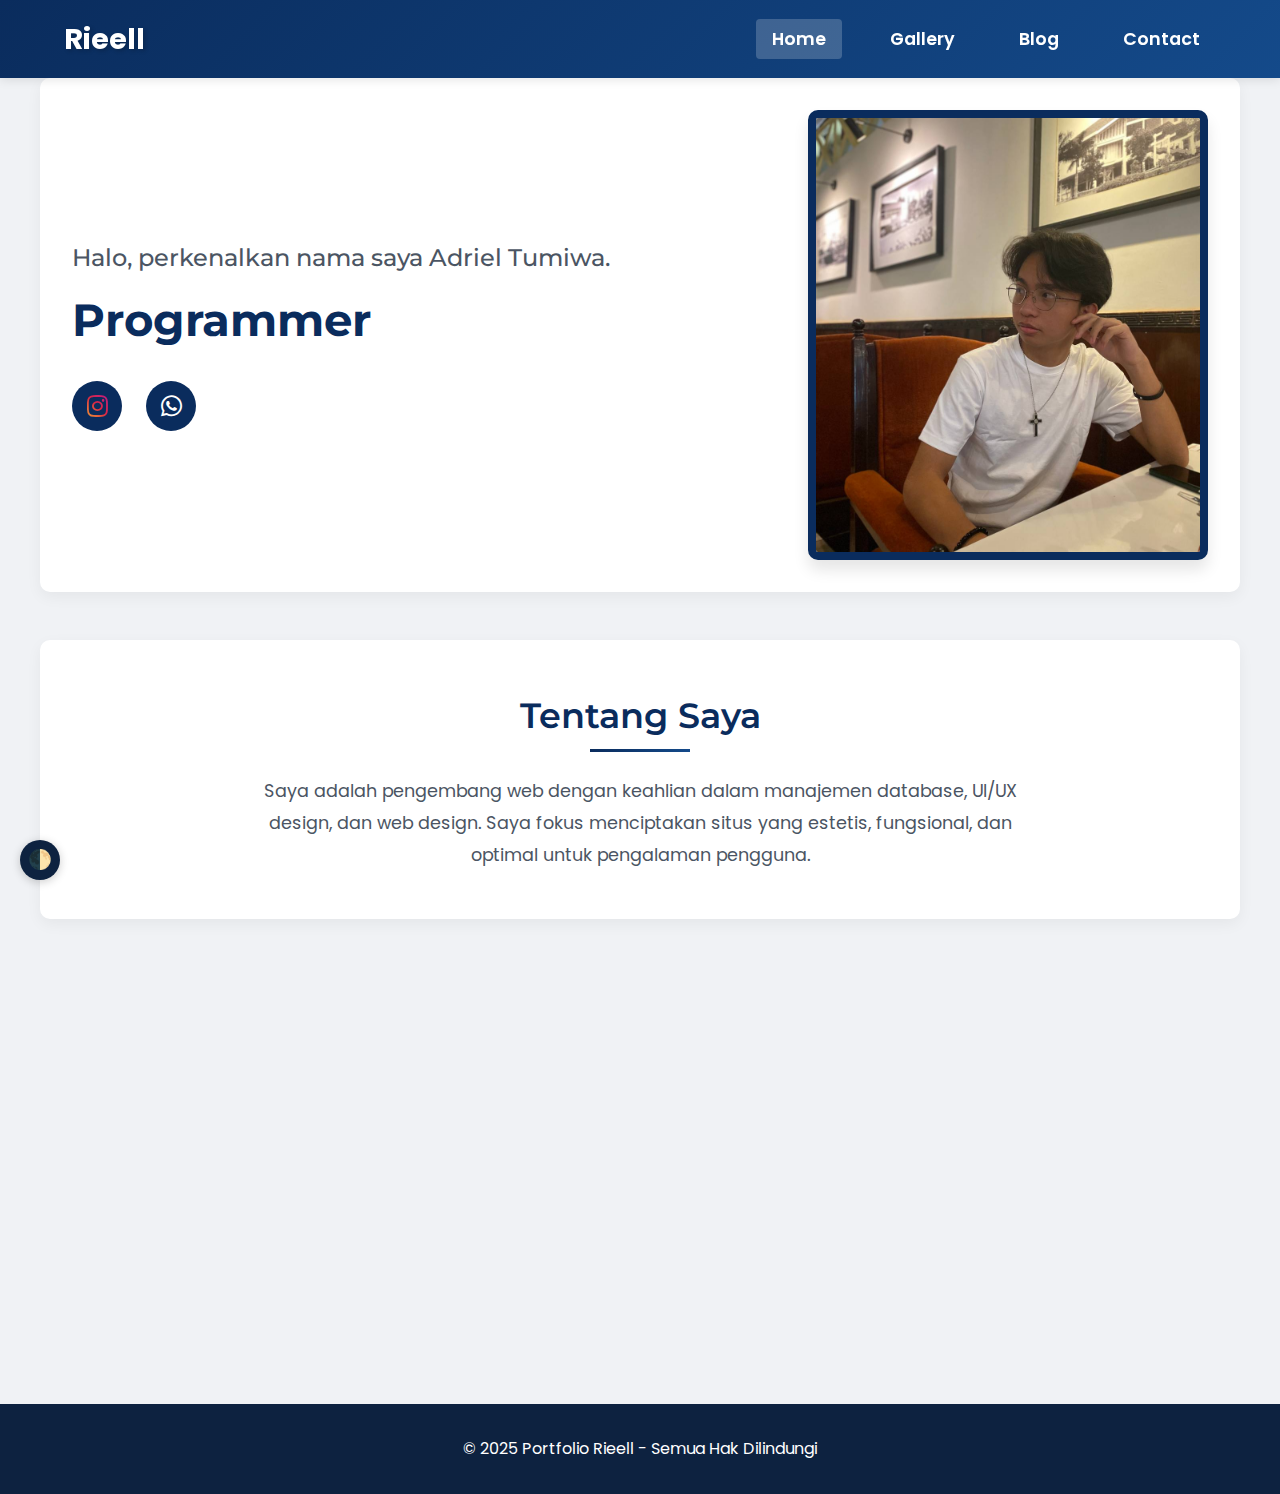
<file: index.html>
<!DOCTYPE html>
<html lang="id">
<head>
    <meta charset="UTF-8">
    <meta name="viewport" content="width=device-width, initial-scale=1.0">
    <title>Portfolio Rieell - Home</title>
    <link rel="stylesheet" href="web/style.css">
    <!-- Font import -->
    <link href="https://fonts.googleapis.com/css2?family=Montserrat:wght@500;600;700&family=Poppins:wght@400;500;600&display=swap" rel="stylesheet">
    <!-- Font Awesome for social media icons -->
    <link rel="stylesheet" href="https://cdnjs.cloudflare.com/ajax/libs/font-awesome/6.4.0/css/all.min.css">
</head>
<body>
    <div class="dark-mode-toggle" id="darkModeToggle">🌓</div>
    <header>
        <div class="logo">Rieell</div>
        <nav>
            <ul>
                <li><a href="index.html" class="active">Home</a></li>
                <li><a href="web/gallery.html">Gallery</a></li>
                <li><a href="web/blog.html">Blog</a></li>
                <li><a href="web/contact.html">Contact</a></li>
            </ul>
        </nav>
    </header>

    <section id="home" class="visible">
        <div class="home-container">
            <div class="home-text">
                <p class="intro">Halo, perkenalkan nama saya Adriel Tumiwa.</p>
                <h1 class="job-title">Programmer</h1>
                
                <div class="social-icons">
                    <a href="https://instagram.com/felygiotumiwa_30/" target="_blank" class="social-icon">
                        <i class="fab fa-instagram"></i>
                    </a>
                    <a href="https://wa.me/6282110654362" target="_blank" class="social-icon">
                        <i class="fab fa-whatsapp"></i>
                    </a>
                </div>
            </div>
            <div class="profile-frame">
                <img src="Foto/foto_profil.jpg" alt="Photo">
            </div>
        </div>
    </section>

    <section id="about" class="about-section">
        <h2 class="section-title">Tentang Saya</h2>
        <p class="about-text">Saya adalah pengembang web dengan keahlian dalam manajemen database, UI/UX design, dan web design. Saya fokus menciptakan situs yang estetis, fungsional, dan optimal untuk pengalaman pengguna.</p>
    </section>

    <section id="skills" class="skills-section">
        <h2 class="section-title">Keahlian</h2>
        <div class="skills-container">
            <div class="skill-box">
                <h3>Web Development</h3>
                <p>Membangun website responsif dengan HTML, CSS, JavaScript dan berbagai framework modern.</p>
            </div>
            <div class="skill-box">
                <h3>Unity Engineer</h3>
                <p>Mengembangkan aplikasi dan game interaktif menggunakan Unity dan C#.</p>
            </div>
            <div class="skill-box">
                <h3>UI/UX Design</h3>
                <p>Merancang antarmuka pengguna yang intuitif dan pengalaman pengguna yang menarik.</p>
            </div>
        </div>
    </section>

    <footer>
        <p>&copy; 2025 Portfolio Rieell - Semua Hak Dilindungi</p>
    </footer>

    <div class="back-to-top" id="backToTop">↑</div>

    <script src="web/script.js"></script>
</body>
</html>
</file>
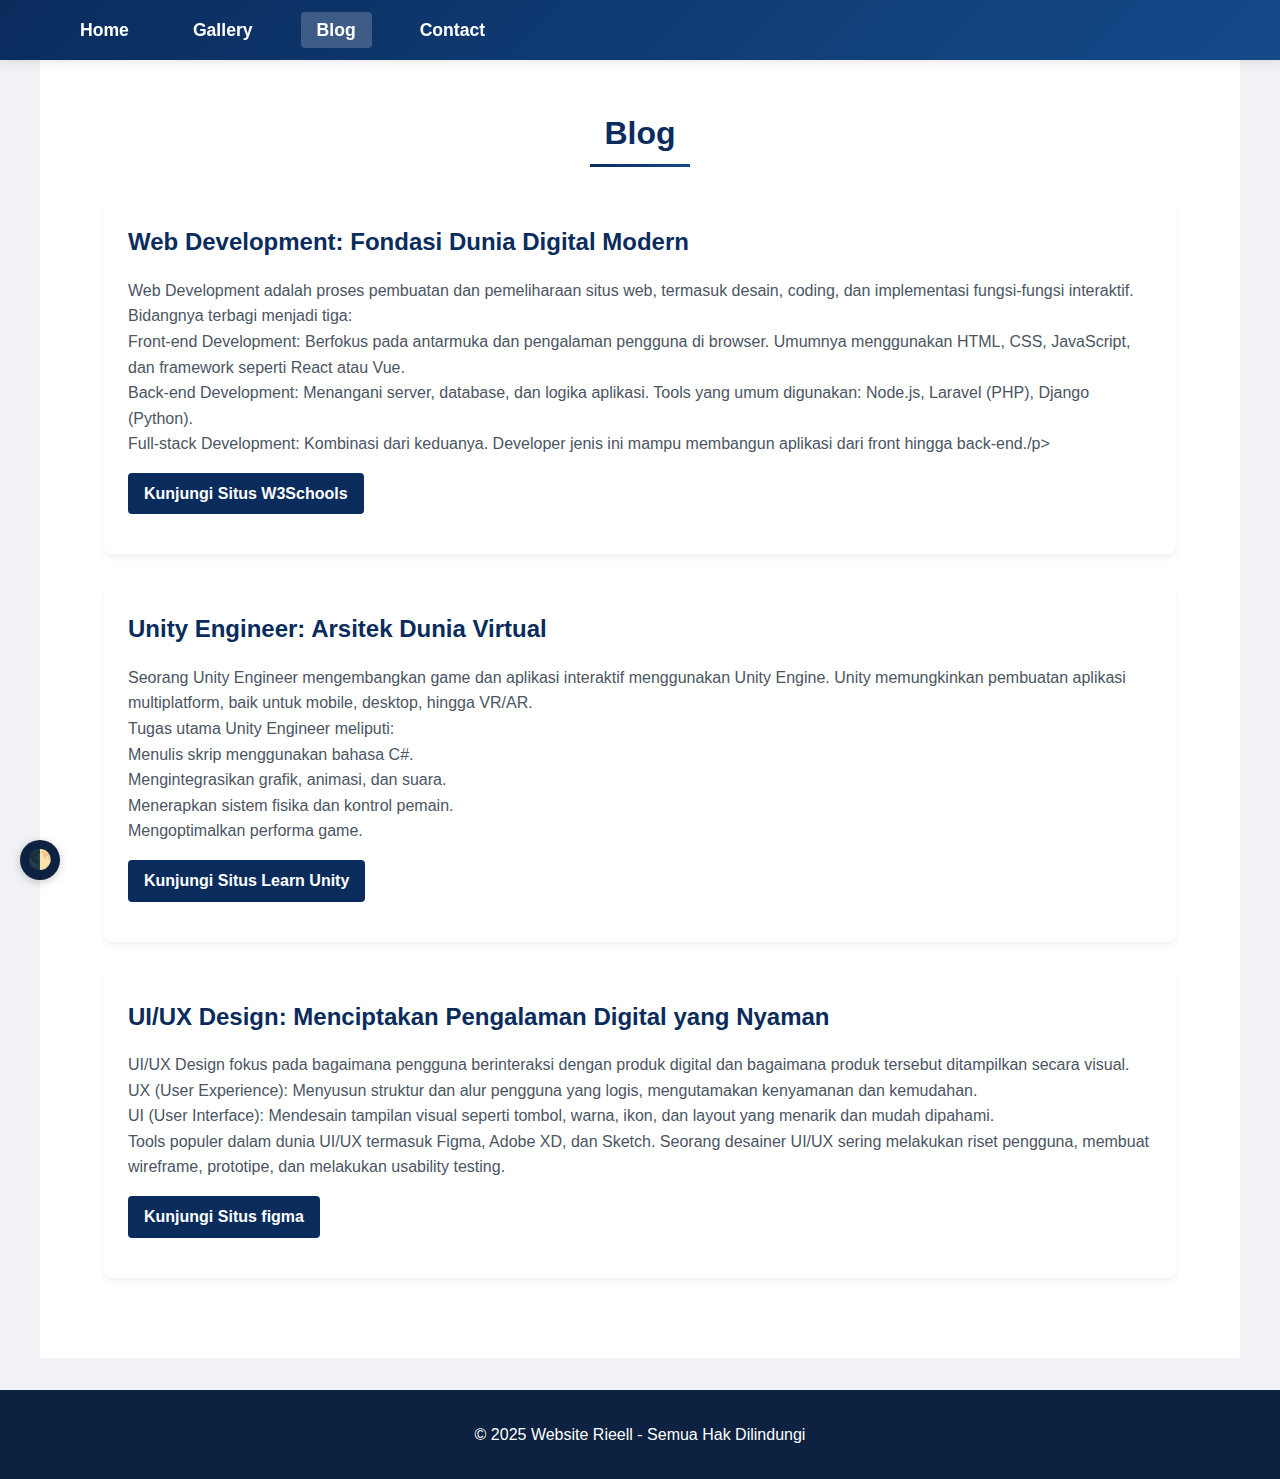
<file: web/blog.html>
<!DOCTYPE html>
<html lang="id">
<head>
    <meta charset="UTF-8">
    <meta name="viewport" content="width=device-width, initial-scale=1.0">
    <title>Website Rieell - Blog</title>
    <link rel="stylesheet" href="style.css">
</head>
<body>
    <div class="dark-mode-toggle" id="darkModeToggle">🌓</div>

    <header>
        <nav>
            <ul>
                <li><a href="../index.html">Home</a></li>
                <li><a href="gallery.html">Gallery</a></li>
                <li><a href="blog.html" class="active">Blog</a></li>
                <li><a href="contact.html">Contact</a></li>
            </ul>
        </nav>
    </header>

    <section id="blog" class="visible">
        <h2>Blog</h2>
        <article>
            <h3>Web Development: Fondasi Dunia Digital Modern</h3>
            <p> Web Development adalah proses pembuatan dan pemeliharaan situs web, termasuk desain, coding, dan implementasi fungsi-fungsi interaktif. Bidangnya terbagi menjadi tiga:
                
                <br>Front-end Development: Berfokus pada antarmuka dan pengalaman pengguna di browser. Umumnya menggunakan HTML, CSS, JavaScript, dan framework seperti React atau Vue.
                
                <br>Back-end Development: Menangani server, database, dan logika aplikasi. Tools yang umum digunakan: Node.js, Laravel (PHP), Django (Python).
                
                <br>Full-stack Development: Kombinasi dari keduanya. Developer jenis ini mampu membangun aplikasi dari front hingga back-end./p>
            <p><a href="https://www.w3schools.com/" target="_blank">Kunjungi Situs W3Schools</a></p>
        </article>
        <article>
            <h3>Unity Engineer: Arsitek Dunia Virtual</h3>
            <p>Seorang Unity Engineer mengembangkan game dan aplikasi interaktif menggunakan Unity Engine. Unity memungkinkan pembuatan aplikasi multiplatform, baik untuk mobile, desktop, hingga VR/AR.

                <br>Tugas utama Unity Engineer meliputi:
                
                <br>Menulis skrip menggunakan bahasa C#.
                
                <br>Mengintegrasikan grafik, animasi, dan suara.
                
                <br>Menerapkan sistem fisika dan kontrol pemain.
                
                <br>Mengoptimalkan performa game.</p>
            <p><a href="https://learn.unity.com/" target="_blank">Kunjungi Situs Learn Unity</a></p>
        </article>
        <article>
            <h3>UI/UX Design: Menciptakan Pengalaman Digital yang Nyaman</h3>
            <p>UI/UX Design fokus pada bagaimana pengguna berinteraksi dengan produk digital dan bagaimana produk tersebut ditampilkan secara visual.

                <br>UX (User Experience): Menyusun struktur dan alur pengguna yang logis, mengutamakan kenyamanan dan kemudahan.
                
                <br>UI (User Interface): Mendesain tampilan visual seperti tombol, warna, ikon, dan layout yang menarik dan mudah dipahami.
                
                <br>Tools populer dalam dunia UI/UX termasuk Figma, Adobe XD, dan Sketch. Seorang desainer UI/UX sering melakukan riset pengguna, membuat wireframe, prototipe, dan melakukan usability testing.</p>
            <p><a href="https://www.figma.com/" target="_blank">Kunjungi Situs figma</a></p>
        </article>
    </section>

    <footer>
        <p>&copy; 2025 Website Rieell - Semua Hak Dilindungi</p>
    </footer>

    <div class="back-to-top" id="backToTop">↑</div>

    <script src="script.js"></script>
</body>
</html>
</file>
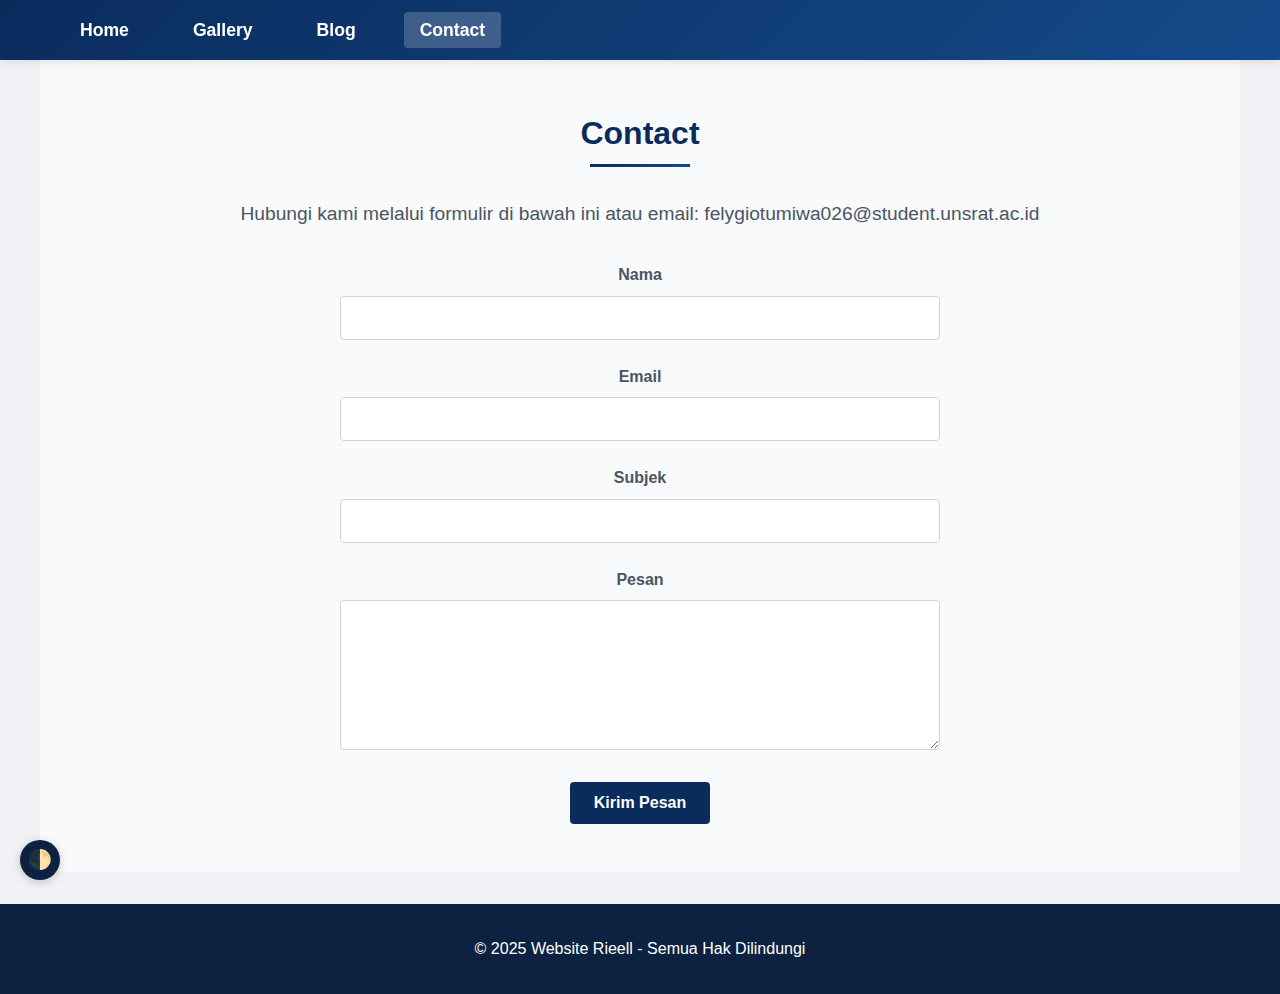
<file: web/contact.html>
<!DOCTYPE html>
<html lang="id">
<head>
    <meta charset="UTF-8">
    <meta name="viewport" content="width=device-width, initial-scale=1.0">
    <title>Website Rieell - Contact</title>
    <link rel="stylesheet" href="style.css">
</head>
<body>
    <div class="dark-mode-toggle" id="darkModeToggle">🌓</div>

    <header>
        <nav>
            <ul>
                <li><a href="../index.html">Home</a></li>
                <li><a href="gallery.html">Gallery</a></li>
                <li><a href="blog.html">Blog</a></li>
                <li><a href="contact.html" class="active">Contact</a></li>
            </ul>
        </nav>
    </header>

    <section id="contact" class="visible">
        <h2>Contact</h2>
        <p>Hubungi kami melalui formulir di bawah ini atau email: felygiotumiwa026@student.unsrat.ac.id</p>
        
        <div class="contact-form">
            <form id="contactForm">
                <div class="form-group">
                    <label for="name">Nama</label>
                    <input type="text" id="name" name="name" required>
                </div>
                <div class="form-group">
                    <label for="email">Email</label>
                    <input type="email" id="email" name="email" required>
                </div>
                <div class="form-group">
                    <label for="subject">Subjek</label>
                    <input type="text" id="subject" name="subject" required>
                </div>
                <div class="form-group">
                    <label for="message">Pesan</label>
                    <textarea id="message" name="message" required></textarea>
                </div>
                <button type="submit">Kirim Pesan</button>
            </form>
        </div>
    </section>

    <footer>
        <p>&copy; 2025 Website Rieell - Semua Hak Dilindungi</p>
    </footer>

    <div class="back-to-top" id="backToTop">↑</div>

    <script src="script.js"></script>
</body>
</html>
</file>
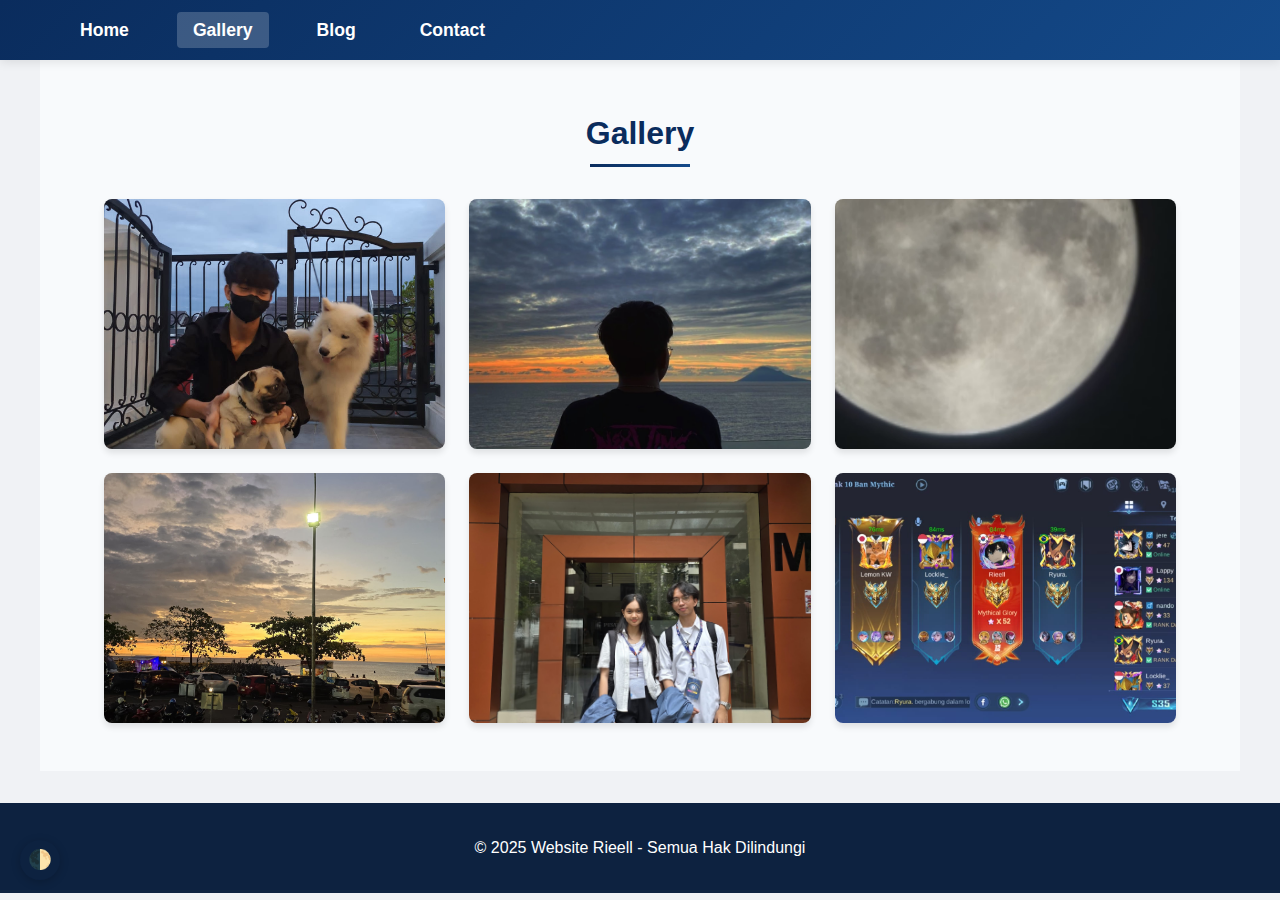
<file: web/gallery.html>
<!DOCTYPE html>
<html lang="id">
<head>
    <meta charset="UTF-8">
    <meta name="viewport" content="width=device-width, initial-scale=1.0">
    <title>Website Rieell - Gallery</title>
    <link rel="stylesheet" href="style.css">
</head>
<body>
    <div class="dark-mode-toggle" id="darkModeToggle">🌓</div>

    <header>
        <nav>
            <ul>
                <li><a href="../index.html">Home</a></li>
                <li><a href="gallery.html" class="active">Gallery</a></li>
                <li><a href="blog.html">Blog</a></li>
                <li><a href="contact.html">Contact</a></li>
            </ul>
        </nav>
    </header>

    <section id="gallery" class="visible">
        <h2>Gallery</h2>
        <div class="gallery-container">
            <div class="gallery-item">
                <img src="../Foto/Foto_Random.jpg" alt="My Pet">
                <div class="gallery-caption">Pet</div>
            </div>
            <div class="gallery-item">
                <img src="../Foto/Foto_Random2.jpg" alt="Sunset">
                <div class="gallery-caption">Sunset</div>
            </div>
            <div class="gallery-item">
                <img src="../Foto/Foto_Random3.jpg" alt="Bulan">
                <div class="gallery-caption">Bulan</div>
            </div>
            <div class="gallery-item">
                <img src="../Foto/Foto_Random4.jpg" alt="Sunset">
                <div class="gallery-caption">Sunset</div>
            </div>
            <div class="gallery-item">
                <img src="../Foto/Gemastik.jpg" alt="Gemastik 24">
                <div class="gallery-caption">Gemastik 24</div>
            </div>
            <div class="gallery-item">
                <img src="../Foto/fotoml1.jpg" alt="Mobile Legends Party 5">
                <div class="gallery-caption">Mobile Legends Party 5</div>
            </div>
        </div>
    </section>

    <footer>
        <p>&copy; 2025 Website Rieell - Semua Hak Dilindungi</p>
    </footer>

    <div class="back-to-top" id="backToTop">↑</div>

    <script src="script.js"></script>
</body>
</html>
</file>
<file: web/style.css>
/* Reset and basic styling */
* {
    margin: 0;
    padding: 0;
    box-sizing: border-box;
    font-family: 'Poppins', sans-serif;
}

body {
    line-height: 1.6;
    color: #333;
    background-color: #f0f2f5;
    transition: background-color 0.3s, color 0.3s;
}

body.dark-mode {
    background-color: #0a1929;
    color: #e5e7eb;
}

/* Header styling */
header {
    background: linear-gradient(135deg, #0a2c5d 0%, #144a8a 100%);
    color: white;
    padding: 1rem 5%;
    position: sticky;
    top: 0;
    z-index: 100;
    box-shadow: 0 2px 10px rgba(0, 0, 0, 0.1);
    display: flex;
    justify-content: space-between;
    align-items: center;
}

body.dark-mode header {
    background: linear-gradient(135deg, #051a38 0%, #0d3366 100%);
}

.logo {
    font-size: 1.8rem;
    font-weight: 700;
    color: white;
    text-shadow: 2px 2px 4px rgba(0, 0, 0, 0.2);
}

nav ul {
    display: flex;
    list-style: none;
    gap: 2rem;
}

nav ul li a {
    color: white;
    text-decoration: none;
    font-weight: 600;
    font-size: 1.1rem;
    transition: all 0.3s ease;
    padding: 0.5rem 1rem;
    border-radius: 4px;
}

nav ul li a:hover, nav ul li a.active {
    background-color: rgba(255, 255, 255, 0.2);
    transform: translateY(-3px);
}

/* Section styling */
section {
    padding: 3rem 5%;
    max-width: 1200px;
    margin: 0 auto;
    opacity: 0;
    transform: translateY(20px);
    transition: opacity 0.5s ease, transform 0.5s ease;
}

section.visible {
    opacity: 1;
    transform: translateY(0);
}

section h2 {
    text-align: center;
    margin-bottom: 2rem;
    font-size: 2rem;
    color: #0a2c5d;
    position: relative;
    padding-bottom: 0.5rem;
}

body.dark-mode section h2 {
    color: #4d76b2;
}

section h2::after {
    content: '';
    position: absolute;
    bottom: 0;
    left: 50%;
    transform: translateX(-50%);
    width: 100px;
    height: 3px;
    background: linear-gradient(90deg, #0a2c5d, #144a8a);
}

/* Home section */
#home {
    background-color: white;
    border-radius: 10px;
    box-shadow: 0 5px 15px rgba(0, 0, 0, 0.05);
    padding: 2rem;
}

body.dark-mode #home {
    background-color: #0d2240;
    color: #e5e7eb;
}

/* Home page container with flexbox layout */
.home-container {
    display: flex;
    justify-content: space-between;
    align-items: center;
    gap: 2rem;
    flex-wrap: wrap;
}

.home-text {
    flex: 1;
    min-width: 300px;
}

.intro {
    font-size: 1.5rem;
    margin-bottom: 0.5rem;
    font-family: 'Montserrat', sans-serif;
    font-weight: 500;
    color: #4b5563;
}

body.dark-mode .intro {
    color: #d1d5db;
}

.job-title {
    font-size: 2.8rem;
    color: #0a2c5d;
    margin-bottom: 1.5rem;
    font-family: 'Montserrat', sans-serif;
    font-weight: 700;
}

body.dark-mode .job-title {
    color: #4d76b2;
}

/* Profile frame on the right side */
.profile-frame {
    flex: 0 0 400px;
    height: 450px;
    border: 8px solid #0a2c5d;
    border-radius: 10px;
    box-shadow: 0 10px 15px rgba(0, 0, 0, 0.1);
    overflow: hidden;
    background-color: #f8fafc;
    display: flex;
    justify-content: center;
    align-items: center;
    transition: transform 0.3s ease, box-shadow 0.3s ease;
}

.profile-frame img {
    width: 100%;
    height: 100%;
    object-fit: cover;
    object-position: center;
}

.profile-frame:hover {
    transform: translateY(-5px);
    box-shadow: 0 15px 20px rgba(0, 0, 0, 0.15);
}

body.dark-mode .profile-frame {
    background-color: #0d2240;
    border-color: #0d3366;
    box-shadow: 0 10px 15px rgba(255, 255, 255, 0.05);
}

/* Social media icons */
.social-icons {
    display: flex;
    gap: 1.5rem;
    margin-top: 1.5rem;
}

.social-icon {
    display: flex;
    justify-content: center;
    align-items: center;
    width: 50px;
    height: 50px;
    background-color: #0a2c5d;
    color: white;
    border-radius: 50%;
    font-size: 1.5rem;
    transition: all 0.3s ease;
    text-decoration: none;
}

.social-icon:hover {
    transform: translateY(-5px);
    background-color: #144a8a;
}

/* Instagram specific styling */
.fa-instagram {
    background: linear-gradient(45deg, #f09433 0%, #e6683c 25%, #dc2743 50%, #cc2366 75%, #bc1888 100%);
    -webkit-background-clip: text;
    background-clip: text;
    -webkit-text-fill-color: transparent;
}

.social-icon:hover .fa-instagram {
    -webkit-text-fill-color: white;
    background: transparent;
}

body.dark-mode .social-icon {
    background-color: #0d3366;
}

body.dark-mode .social-icon:hover {
    background-color: #144a8a;
}

/* About Section */
.about-section, .skills-section {
    background-color: white;
    padding: 3rem 5%;
    margin-top: 3rem;
    border-radius: 10px;
    box-shadow: 0 5px 15px rgba(0, 0, 0, 0.05);
}

body.dark-mode .about-section, 
body.dark-mode .skills-section {
    background-color: #0d2240;
    box-shadow: 0 5px 15px rgba(255, 255, 255, 0.05);
}

.section-title {
    font-size: 2.2rem;
    color: #0a2c5d;
    margin-bottom: 1.5rem;
    text-align: center;
    font-family: 'Montserrat', sans-serif;
    font-weight: 600;
}

body.dark-mode .section-title {
    color: #4d76b2;
}

.about-text {
    font-size: 1.1rem;
    line-height: 1.8;
    text-align: center;
    max-width: 800px;
    margin: 0 auto;
    color: #4b5563;
}

body.dark-mode .about-text {
    color: #d1d5db;
}

/* Skills Section */
.skills-container {
    display: flex;
    justify-content: center;
    gap: 2rem;
    flex-wrap: wrap;
    margin-top: 2rem;
}

.skill-box {
    background-color: #f9f9f9;
    border-radius: 8px;
    padding: 2rem;
    width: 300px;
    text-align: center;
    box-shadow: 0 4px 6px rgba(0, 0, 0, 0.05);
    transition: transform 0.3s ease;
}

.skill-box:hover {
    transform: translateY(-10px);
    box-shadow: 0 10px 15px rgba(0, 0, 0, 0.1);
}

.skill-box h3 {
    color: #0a2c5d;
    margin-bottom: 1rem;
    font-family: 'Montserrat', sans-serif;
    font-weight: 600;
}

body.dark-mode .skill-box {
    background-color: #1e3a5f;
    box-shadow: 0 5px 15px rgba(255, 255, 255, 0.05);
}

body.dark-mode .skill-box h3 {
    color: #4d76b2;
}

/* Gallery section */
#gallery {
    background-color: #f8fafc;
}

body.dark-mode #gallery {
    background-color: #0a1929;
}

.gallery-container {
    display: grid;
    grid-template-columns: repeat(auto-fit, minmax(300px, 1fr));
    gap: 1.5rem;
    margin-top: 2rem;
}

.gallery-item {
    overflow: hidden;
    border-radius: 8px;
    box-shadow: 0 4px 6px rgba(0, 0, 0, 0.1);
    transition: transform 0.3s ease, box-shadow 0.3s ease;
    cursor: pointer;
    position: relative;
}

.gallery-item:hover {
    transform: translateY(-5px);
    box-shadow: 0 10px 15px rgba(0, 0, 0, 0.1);
}

.gallery-item img {
    width: 100%;
    height: 250px;
    object-fit: cover;
    display: block;
    transition: transform 0.5s ease;
}

.gallery-item:hover img {
    transform: scale(1.05);
}

.gallery-caption {
    position: absolute;
    bottom: 0;
    left: 0;
    right: 0;
    background: rgba(0, 0, 0, 0.7);
    color: white;
    padding: 0.5rem;
    transform: translateY(100%);
    transition: transform 0.3s ease;
}

.gallery-item:hover .gallery-caption {
    transform: translateY(0);
}

/* Blog section */
#blog {
    background-color: white;
}

body.dark-mode #blog {
    background-color: #0d2240;
}

article {
    background-color: white;
    border-radius: 8px;
    box-shadow: 0 4px 6px rgba(0, 0, 0, 0.05);
    padding: 1.5rem;
    margin-bottom: 2rem;
    transition: transform 0.3s ease;
}

article:hover {
    transform: translateY(-5px);
    box-shadow: 0 10px 15px rgba(0, 0, 0, 0.1);
}

article h3 {
    color: #0a2c5d;
    margin-bottom: 1rem;
    font-size: 1.5rem;
}

article p {
    margin-bottom: 1rem;
    color: #4b5563;
}

article a {
    display: inline-block;
    background-color: #0a2c5d;
    color: white;
    padding: 0.5rem 1rem;
    border-radius: 4px;
    text-decoration: none;
    font-weight: 600;
    transition: background-color 0.3s ease;
}

article a:hover {
    background-color: #144a8a;
}

body.dark-mode article {
    background-color: #0d2240;
}

body.dark-mode article h3 {
    color: #4d76b2;
}

body.dark-mode article p {
    color: #d1d5db;
}

/* Contact section */
#contact {
    background-color: #f8fafc;
    text-align: center;
}

body.dark-mode #contact {
    background-color: #0a1929;
}

#contact p {
    font-size: 1.2rem;
    margin-bottom: 2rem;
    color: #4b5563;
}

body.dark-mode #contact p {
    color: #d1d5db;
}

.contact-form {
    max-width: 600px;
    margin: 0 auto;
}

.form-group {
    margin-bottom: 1.5rem;
}

.form-group label {
    display: block;
    margin-bottom: 0.5rem;
    font-weight: 600;
    color: #4b5563;
}

.form-group input,
.form-group textarea {
    width: 100%;
    padding: 0.75rem;
    border: 1px solid #d1d5db;
    border-radius: 4px;
    font-size: 1rem;
    transition: border-color 0.3s ease;
}

.form-group input:focus,
.form-group textarea:focus {
    outline: none;
    border-color: #0a2c5d;
    box-shadow: 0 0 0 3px rgba(10, 44, 93, 0.2);
}

.form-group textarea {
    min-height: 150px;
}

button[type="submit"] {
    background-color: #0a2c5d;
    color: white;
    border: none;
    padding: 0.75rem 1.5rem;
    font-size: 1rem;
    font-weight: 600;
    border-radius: 4px;
    cursor: pointer;
    transition: background-color 0.3s ease, transform 0.2s ease;
}

button[type="submit"]:hover {
    background-color: #144a8a;
    transform: translateY(-2px);
}

body.dark-mode .form-group label {
    color: #d1d5db;
}

body.dark-mode .form-group input,
body.dark-mode .form-group textarea {
    background-color: #1e3a5f;
    border-color: #2d4a6d;
    color: #e5e7eb;
}

/* Footer styling */
footer {
    background-color: #0d2240;
    color: white;
    text-align: center;
    padding: 2rem;
    margin-top: 2rem;
}

footer p {
    font-size: 1rem;
}

/* Dark Mode Toggle */
.dark-mode-toggle {
    position: fixed;
    bottom: 20px;
    left: 20px;
    background-color: #0d2240;
    color: white;
    width: 40px;
    height: 40px;
    border-radius: 50%;
    display: flex;
    justify-content: center;
    align-items: center;
    cursor: pointer;
    font-size: 1.2rem;
    z-index: 1000;
    box-shadow: 0 2px 10px rgba(0, 0, 0, 0.2);
    transition: all 0.3s ease;
}

.dark-mode-toggle:hover {
    transform: rotate(30deg);
}

body.dark-mode .dark-mode-toggle {
    background-color: #f5f5f5;
    color: #333;
}

/* Back to Top Button */
.back-to-top {
    position: fixed;
    bottom: 20px;
    right: 20px;
    background-color: #0a2c5d;
    color: white;
    width: 50px;
    height: 50px;
    border-radius: 50%;
    display: flex;
    justify-content: center;
    align-items: center;
    font-size: 1.5rem;
    cursor: pointer;
    opacity: 0;
    visibility: hidden;
    transition: all 0.3s ease;
    box-shadow: 0 2px 5px rgba(0, 0, 0, 0.2);
}

.back-to-top.visible {
    opacity: 1;
    visibility: visible;
}

.back-to-top:hover {
    background-color: #144a8a;
    transform: translateY(-3px);
}

/* Responsive Design */
@media (max-width: 768px) {
    nav ul {
        flex-direction: column;
        align-items: center;
        gap: 0.5rem;
    }
    
    section {
        padding: 2rem 1rem;
    }
    
    .home-container {
        flex-direction: column;
        text-align: center;
    }
    
    .profile-frame {
        width: 220px;
        height: 270px;
        margin: 0 auto;
    }
    
    .social-icons {
        justify-content: center;
    }
    
    .gallery-container {
        grid-template-columns: repeat(auto-fit, minmax(250px, 1fr));
    }
    
    .skill-box {
        width: 100%;
        max-width: 400px;
    }
}
</file>
